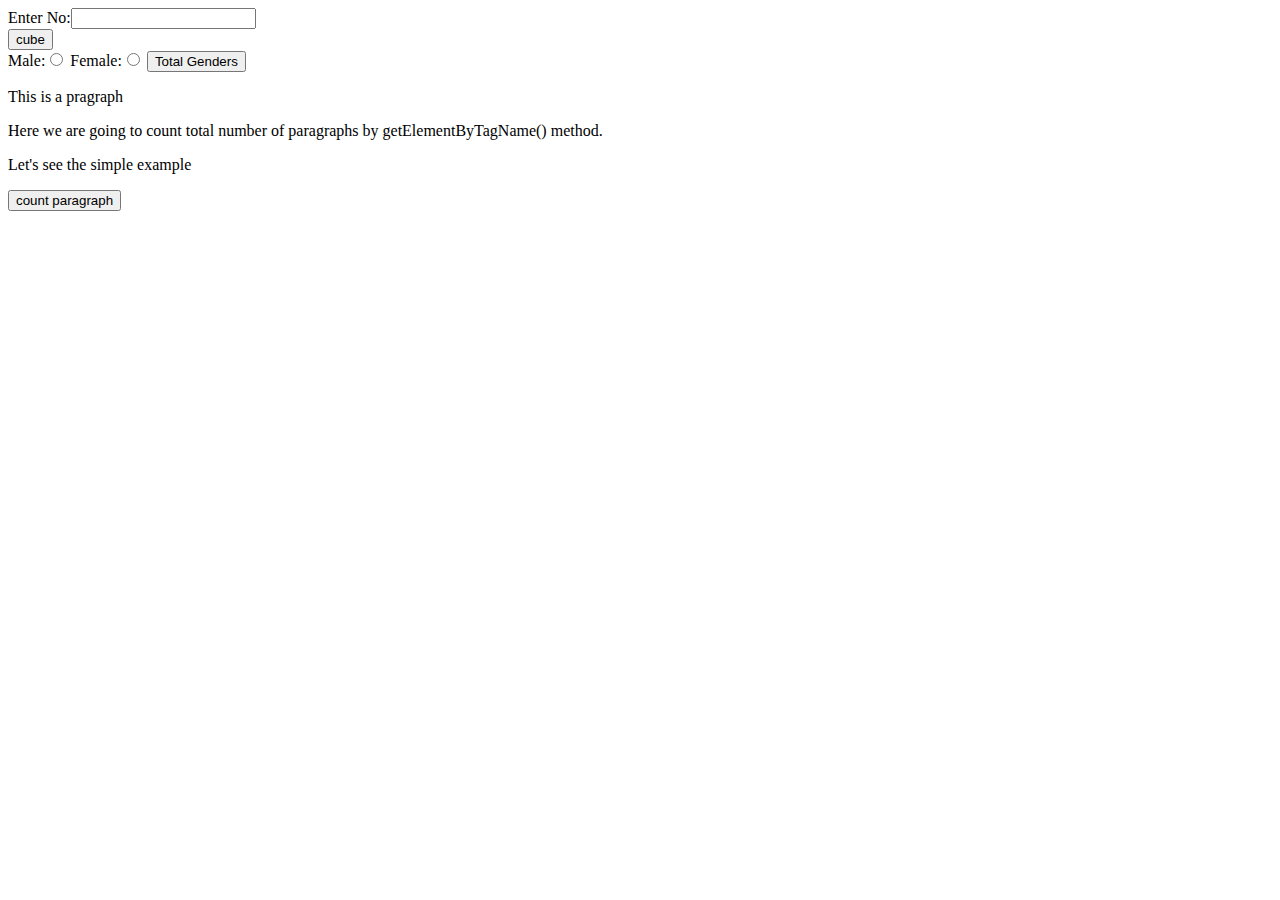
<file: index.html>
<!DOCTYPE html>
<html lang="en">
<head>
    <meta charset="UTF-8">
    <meta name="viewport" content="width=<device-width>, initial-scale=1.0">
    <title>Document</title>
</head>
<body>
    <!-- getElementById -->
    <script type="text/javascript">  
        function getcube(){  
        var number=document.getElementById("number").value;  
        alert(number*number*number);  
        }  
        </script>  
        <form>  
        Enter No:<input type="text" id="number" name="number"/><br/>  
        <input type="button" value="cube" onclick="getcube()"/>  
        </form>  

        <!-- getElementsByName -->
        <script type="text/javascript">  
            function totalelements()  
            {  
            var allgenders=document.getElementsByName("gender");  
            alert("Total Genders:"+allgenders.length);  
            }  
            </script>  
            <form>  
            Male:<input type="radio" name="gender" value="male">  
            Female:<input type="radio" name="gender" value="female">  
              
            <input type="button" onclick="totalelements()" value="Total Genders">  
            </form>  

            <!-- getElementsByTagName -->

            <script type="text/javascript">  
                function countpara(){  
                var totalpara=document.getElementsByTagName("p");  
                alert("total p tags are: "+totalpara.length);  
                  
                }  
                </script>  
                <p>This is a pragraph</p>  
                <p>Here we are going to count total number of paragraphs by getElementByTagName() method.</p>  
                <p>Let's see the simple example</p>  
                <button onclick="countpara()">count paragraph</button>  

            



</body>
</html>
</file>
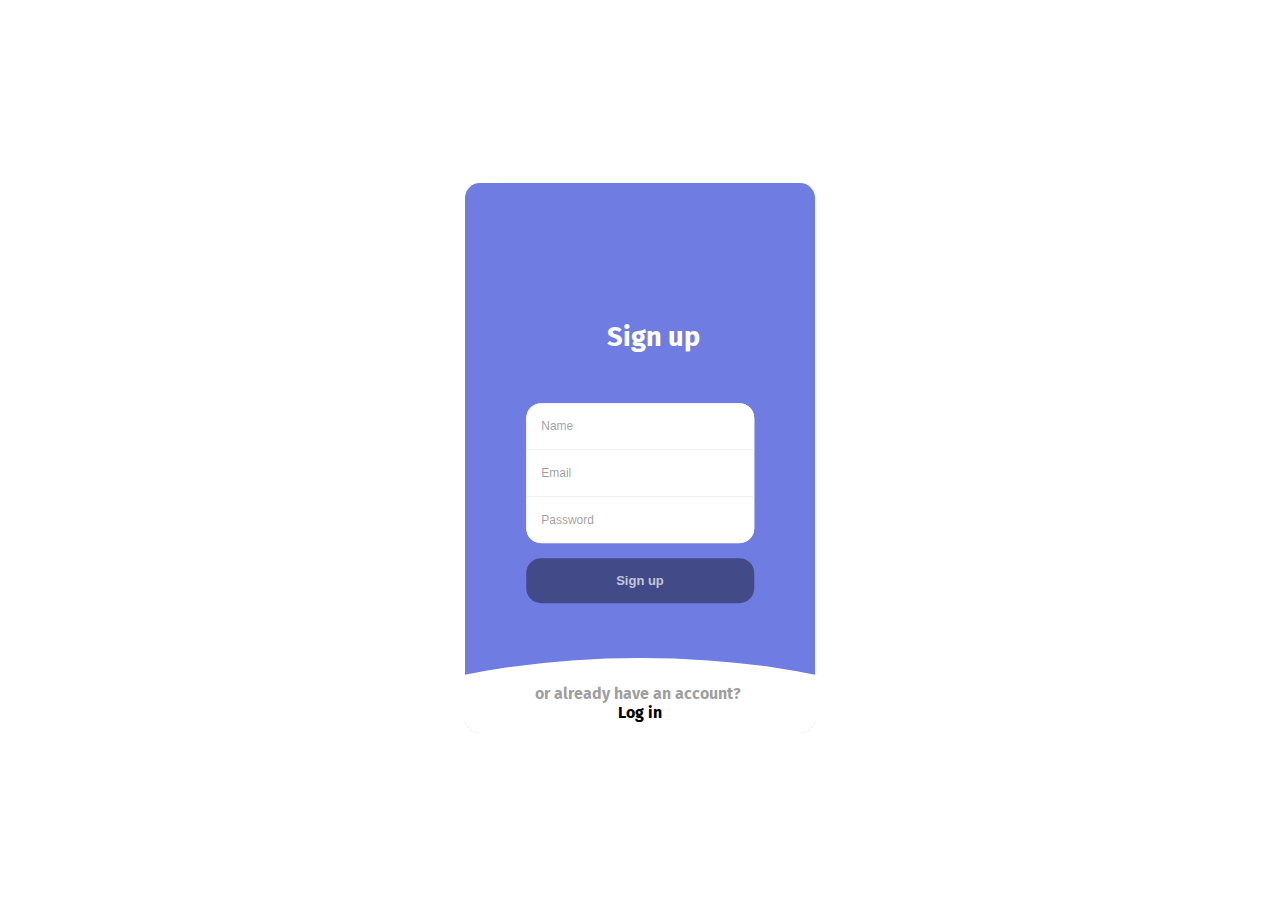
<file: loginpage.html>
<!DOCTYPE html>
<html lang="en">
<head>
    <meta charset="UTF-8">
    <meta name="viewport" content="width=device-width, initial-scale=1.0">
    <title>Document</title>
    <style>
        @import url("https://fonts.googleapis.com/css?family=Fira+Sans");

html,body {
	position: relative;
	min-height: 100vh;
	background-color: #ffffff;
	display: flex;
	align-items: center;
	justify-content: center;
	font-family: "Fira Sans", Helvetica, Arial, sans-serif;
  -webkit-font-smoothing: antialiased;
  -moz-osx-font-smoothing: grayscale;
}

.form-structor {
	background-color: #6f7ce2;
	border-radius: 15px;
	height: 550px;
	width: 350px;
	position: relative;
	overflow: hidden;
	
	&::after {
		content: '';
		opacity: .8;
		position: absolute;
		top: 0;right:0;bottom:0;left:0;
		background-repeat: no-repeat;
		background-position: center;
		background-size: 600px;
		background-image: url('https://i.pinimg.com/564x/68/19/b9/6819b9cc3169c6091e823cd61d9e3ff4.jpg');
	}
	
	.signup {
		position: absolute;
		top: 50%;
		left: 50%;
		-webkit-transform: translate(-50%, -50%);
		width: 65%;
		z-index: 5;
		-webkit-transition: all .3s ease;
		
		
		&.slide-up {
			top: 5%;
			-webkit-transform: translate(-50%, 0%);
			-webkit-transition: all .3s ease;
		}
		
		&.slide-up .form-holder,
		&.slide-up .submit-btn {
			opacity: 0;
			visibility: hidden;
		}
		
		&.slide-up .form-title {
			font-size: 1em;
			cursor: pointer;
		}
		
		&.slide-up .form-title span {
			margin-right: 5px;
			opacity: 1;
			visibility: visible;
			-webkit-transition: all .3s ease;
		}
		
		.form-title {
			color: #fff;
			font-size: 1.7em;
			text-align: center;
			
			span {
				color: rgba(0,0,0,0.4);
				opacity: 0;
				visibility: hidden;
				-webkit-transition: all .3s ease;
			}
		}
		
		.form-holder {
			border-radius: 15px;
			background-color: #fff;
			overflow: hidden;
			margin-top: 50px;
			opacity: 1;
			visibility: visible;
			-webkit-transition: all .3s ease;
			
			.input {
				border: 0;
				outline: none;
				box-shadow: none;
				display: block;
				height: 30px;
				line-height: 30px;
				padding: 8px 15px;
				border-bottom: 1px solid #eee;
				width: 100%;
				font-size: 12px;
				
				&:last-child {
					border-bottom: 0;
				}
				&::-webkit-input-placeholder {
					color: rgba(0,0,0,0.4);
				}
			}
		}
		
		.submit-btn {
			background-color: rgba(0,0,0,0.4);
			color: rgba(256,256,256,0.7);
			border:0;
			border-radius: 15px;
			display: block;
			margin: 15px auto; 
			padding: 15px 45px;
			width: 100%;
			font-size: 13px;
			font-weight: bold;
			cursor: pointer;
			opacity: 1;
			visibility: visible;
			-webkit-transition: all .3s ease;
			
			&:hover {
				transition: all .3s ease;
				background-color: rgba(0,0,0,0.8);
			}
		}
	}
	
	.login {
		position: absolute;
		top: 20%;
		left: 0;
		right: 0;
		bottom: 0;
		background-color: #fff;
		z-index: 5;
		-webkit-transition: all .3s ease;
		
		&::before {
			content: '';
			position: absolute;
			left: 50%;
			top: -20px;
			-webkit-transform: translate(-50%, 0);
			background-color: #fff;
			width: 200%;
			height: 250px;
			border-radius: 50%;+
			z-index: 4;
			-webkit-transition: all .3s ease;
		}
		
		.center {
			position: absolute;
			top: calc(50% - 10%);
			left: 50%;
			-webkit-transform: translate(-50%, -50%);
			width: 65%;
			z-index: 5;
			-webkit-transition: all .3s ease;
			
			.form-title {
				color: #000;
				font-size: 1.7em;
				text-align: center;

				span {
					color: rgba(0,0,0,0.4);
					opacity: 0;
			    visibility: hidden;
				  -webkit-transition: all .3s ease;
				}
			}

			.form-holder {
				border-radius: 15px;
				background-color: #fff;
				border: 1px solid #eee;
				overflow: hidden;
				margin-top: 50px;
				opacity: 1;
				visibility: visible;
				-webkit-transition: all .3s ease;

				.input {
					border: 0;
					outline: none;
					box-shadow: none;
					display: block;
					height: 30px;
					line-height: 30px;
					padding: 8px 15px;
					border-bottom: 1px solid #eee;
					width: 100%;
					font-size: 12px;

					&:last-child {
						border-bottom: 0;
					}
					&::-webkit-input-placeholder {
						color: rgba(0,0,0,0.4);
					}
				}
			}

			.submit-btn {
				background-color: #6471d3;
				color: rgba(256,256,256,0.7);
				border:0;
				border-radius: 15px;
				display: block;
				margin: 15px auto; 
				padding: 15px 45px;
				width: 100%;
				font-size: 13px;
				font-weight: bold;
				cursor: pointer;
				opacity: 1;
				visibility: visible;
				-webkit-transition: all .3s ease;

				&:hover {
					transition: all .3s ease;
					background-color: rgba(0,0,0,0.8);
				}
			}
		}
		
		&.slide-up {
			top: 90%;
			-webkit-transition: all .3s ease;
		}
		
		&.slide-up .center {
			top: 10%;
			-webkit-transform: translate(-50%, 0%);
			-webkit-transition: all .3s ease;
		}
		
		&.slide-up .form-holder,
		&.slide-up .submit-btn {
			opacity: 0;
			visibility: hidden;
			-webkit-transition: all .3s ease;
		}
		
		&.slide-up .form-title {
			font-size: 1em;
			margin: 0;
			padding: 0;
			cursor: pointer;
			-webkit-transition: all .3s ease;
		}
		
		&.slide-up .form-title span {
			margin-right: 5px;
			opacity: 1;
			visibility: visible;
			-webkit-transition: all .3s ease;
		}
	}
}
    </style>
</head>
<body>
    <div class="form-structor">
        <div class="signup">
			
            <h2 class="form-title" id="signup"><span>or</span>Sign up</h2>
            <div class="form-holder">
                <input type="text" class="input" placeholder="Name" />
                <input type="email" class="input" placeholder="Email" />
                <input type="password" class="input" placeholder="Password" />
            </div>
			
            <button class="submit-btn">Sign up</button>
        </div>
        <div class="login slide-up">
            <div class="center">
                <h2 class="form-title" id="login"><span>or already have an account?<br></span>Log in</h2>
                <div class="form-holder">
                    <input type="email" class="input" placeholder="Email" />
                    <input type="password" class="input" placeholder="Password" />
                </div>
                <button class="submit-btn">Log in</button>
            </div>
        </div>
    </div>

    <script>
        console.clear();

const loginBtn = document.getElementById('login');
const signupBtn = document.getElementById('signup');

loginBtn.addEventListener('click', (e) => {
	let parent = e.target.parentNode.parentNode;
	Array.from(e.target.parentNode.parentNode.classList).find((element) => {
		if(element !== "slide-up") {
			parent.classList.add('slide-up')
		}else{
			signupBtn.parentNode.classList.add('slide-up')
			parent.classList.remove('slide-up')
		}
	});
});

signupBtn.addEventListener('click', (e) => {
	let parent = e.target.parentNode;
	Array.from(e.target.parentNode.classList).find((element) => {
		if(element !== "slide-up") {
			parent.classList.add('slide-up')
		}else{
			loginBtn.parentNode.parentNode.classList.add('slide-up')
			parent.classList.remove('slide-up')
		}
	});
});
    </script>
</body>
</html>
</file>
